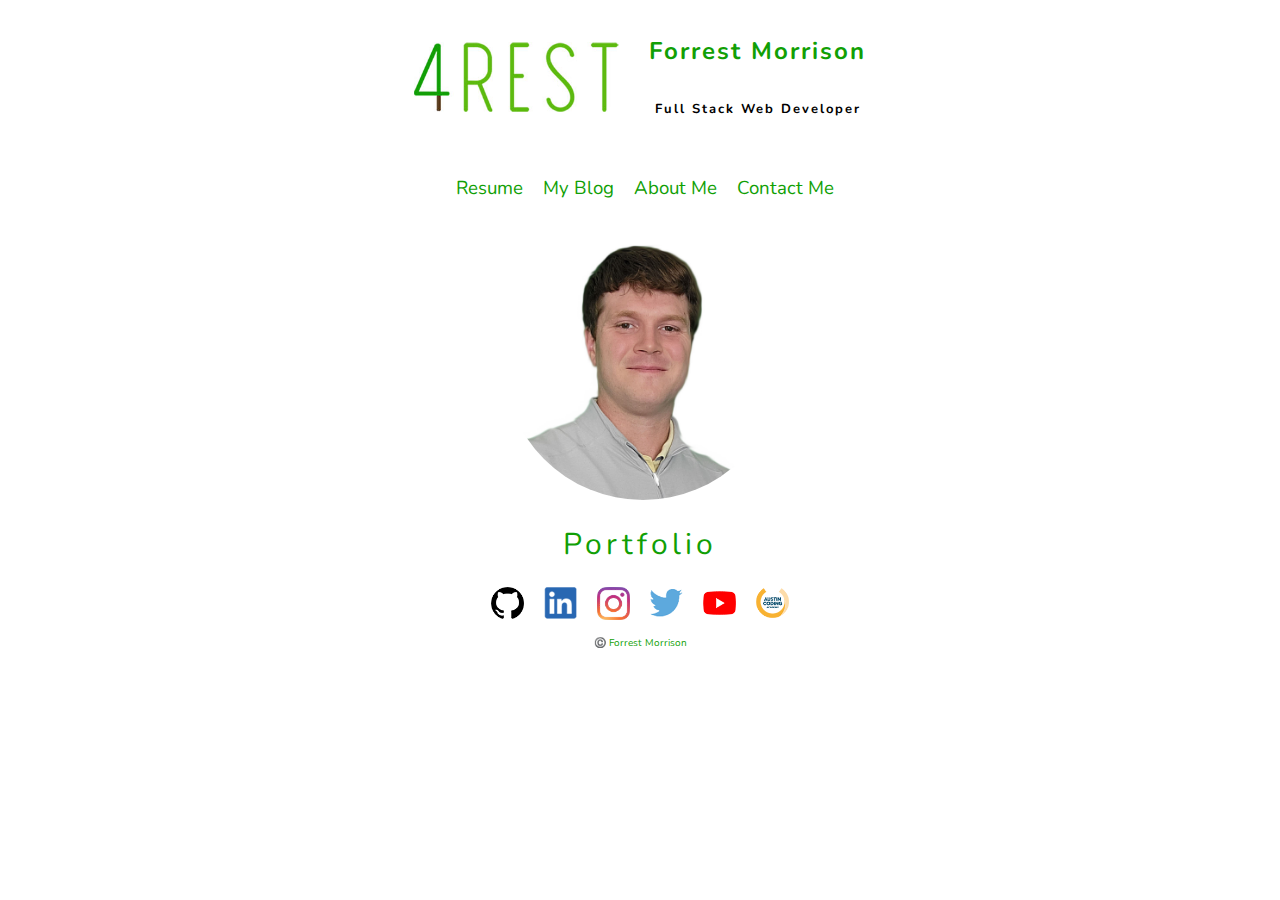
<file: index.html>
<!DOCTYPE html>
<html lang="en">
<head>
    <meta charset="UTF-8">
    <meta http-equiv="X-UA-Compatible" content="IE=edge">
    <meta name="viewport" content="width=device-width, initial-scale=1.0">
    <link rel="stylesheet" href="./style.css">
    <link rel="preconnect" href="https://fonts.googleapis.com">
    <link rel="preconnect" href="https://fonts.gstatic.com" crossorigin>
    <link href="https://fonts.googleapis.com/css2?family=Nunito:wght@200&display=swap" rel="stylesheet">
    <title>Forrest Morrison</title>
</head>
<body>
    <header>
      <div class="banner">
        <img src="images/4rest-logo.jpg" class="forrest-logo">
        <article class="header-text">
          <h1>
            <a href= "https://forrestmorrison.github.io/web101-forrest-morrison">Forrest Morrison</a>
          </h1>
          <h4>Full Stack Web Developer</h4>
        </article>
      </div>
      <nav class= "personal-links">
        <a class="personal" href= "resume.html">Resume</a>
        <a class="personal" href= "https://forrestmorrison.blogspot.com">My Blog</a>
        <a class="personal" href= "about-me.html">About Me</a>
        <a class="personal" href= "contact-me.html">Contact Me</a>
      </nav> 
    </header>
      <main>
        <section class="profile">
          <img src="images/forrest-profile-pic.jpg" id="profile-pic">
        </section>
        <button class= "portfolio-button"><a href=portfolio.html>Portfolio</button>
      </main>
      <footer>
        <nav class="business-links">
          <a class="business" href="https://www.github.com/forrestmorrison">
            <img id="link-img" src="images/github-logo.png"/>
          </a>
          <a class="business" href="https://www.linkedin.com/in/forrestmorrison">
            <img id="link-img" src="images/linkedin-logo.png"/>
          </a>
          <a class="business" href="https://www.instagram.com/4restmorrison">
            <img id="link-img" src="images/instagram-logo.png">
          </a>
          <a class="business" href="https://www.twitter.com/4restmorrison">
            <img id="link-img" src="images/twitter-logo.png">
          </a>
          <a class="business" href="https://www.youtube.com/channel/UCRjeYAh2Fc9r9TlHQu4uGFw">
            <img id="link-img" src="images/youtube-logo.png">
          </a>
          <a class="business" href="https://www.austincodingacademy.com">
            <img id="link-img" src="images/aca-logo.png"/>
          </a>
        </nav>
        <a class="small-text" href="https://www.forrestmorrison.com/">©️ Forrest Morrison</a>
      </footer>
</body>
</html>
</file>
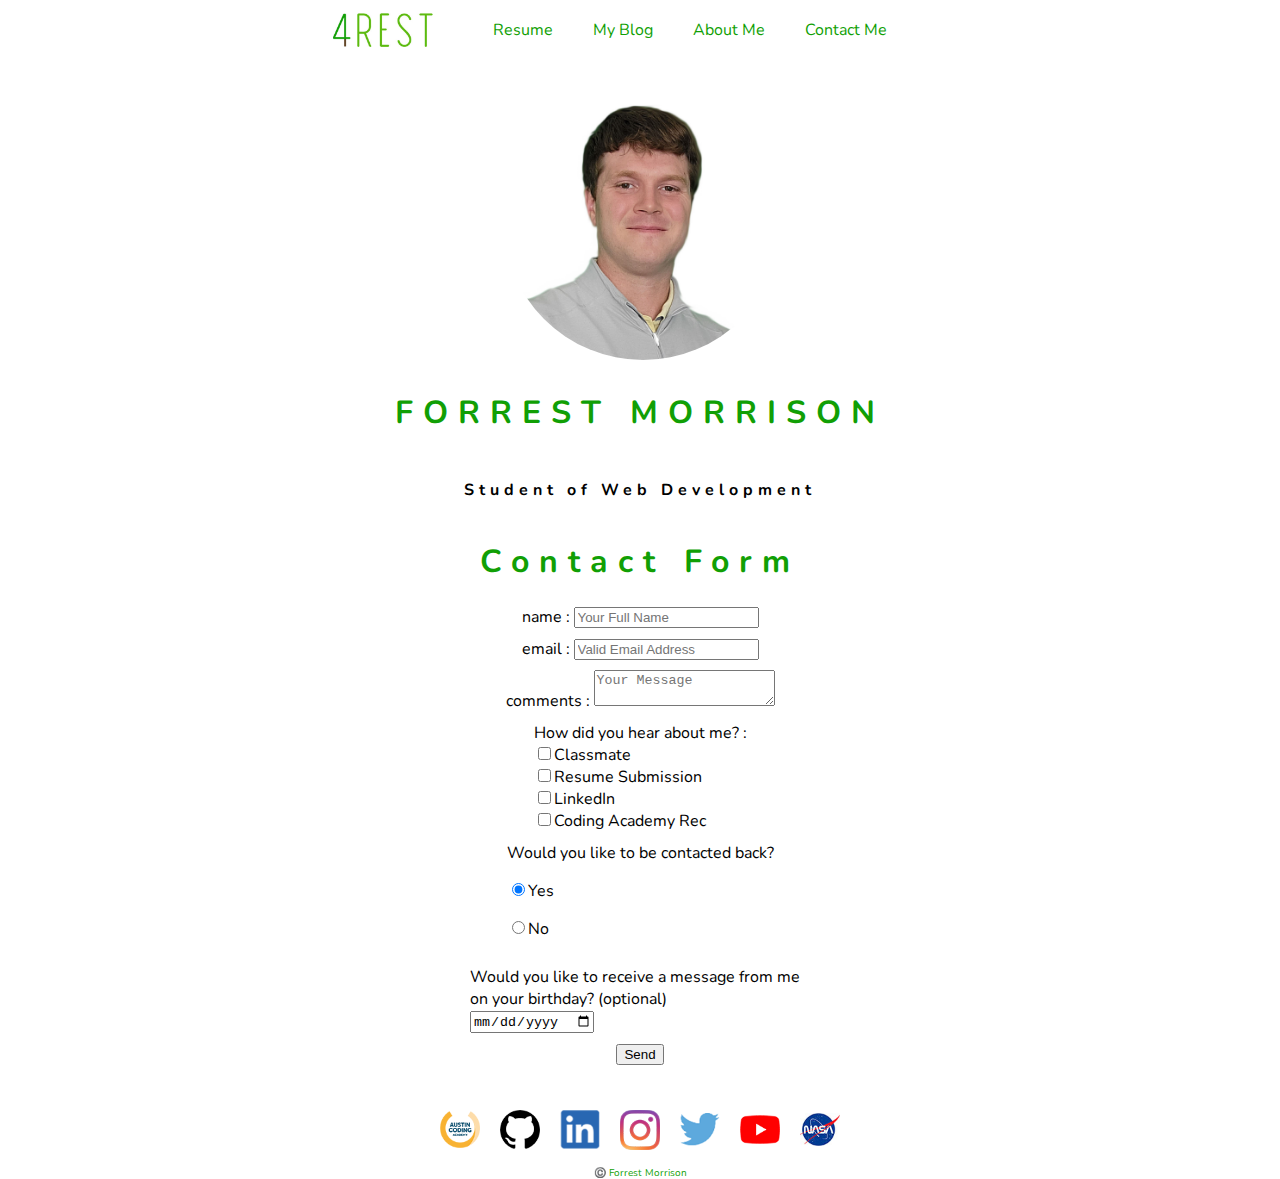
<file: contact-me.html>
<!DOCTYPE html>
<html lang="en">
<head>
    <meta charset="UTF-8">
    <meta http-equiv="X-UA-Compatible" content="IE=edge">
    <meta name="viewport" content="width=device-width, initial-scale=1.0">
    <link rel="stylesheet" href="./contact-me-style.css">
    <link rel="preconnect" href="https://fonts.googleapis.com">
    <link rel="preconnect" href="https://fonts.gstatic.com" crossorigin>
    <link href="https://fonts.googleapis.com/css2?family=Nunito:wght@200&display=swap" rel="stylesheet">
    <title>About Me | Forrest Morrison</title>
</head>
<body>
  <header>
    <img src="images/4rest-logo.jpg" id="forrest-logo">
    <nav class= "personal-links">
      <a class="personal" href= "resume.html">Resume</a>
      <a class="personal" href= "https://forrestmorrison.blogspot.com">My Blog</a>
      <a class="personal" href= "about-me.html">About Me</a>
      <a class="personal" href= "contact-me.html">Contact Me</a>
    </nav> 
  </header>
    <main>
      <section class="profile">
        <img src="images/forrest-profile-pic.jpg" id="profile-pic">
      </section>
      <article class="header-text">
        <h1>
          <a href= "https://forrestmorrison.github.io/web101-forrest-morrison">FORREST MORRISON</a>
        </h1>
        <h4>Student of Web Development</h4>
      </article>
      <form action="result.html">
          <h1 >Contact Form</h1>
            <label>
              <span>name :</span>
              <input id="name" type="text" name="name" placeholder="Your Full Name" />
            </label>
                
            <label>
              <span>email :</span>
              <input id="email" type="email" name="email" placeholder="Valid Email Address" />
            </label>
                
            <label>
              <span>comments :</span>
              <textarea id="message" name="message" placeholder="Your Message"></textarea>
            </label> 
            <label>
              <span>How did you hear about me? :</span>
              <article class="checkboxes">
                <input type="checkbox" name="classmate" value="classmate">Classmate<br>
                <input type="checkbox" name="resume-submission" value="resume-submission">Resume Submission<br>
                <input type="checkbox" name="linkedin" value="linkedin">LinkedIn<br>
                <input type="checkbox" name="coding-academy-rec" value="coding-academy-rec">Coding Academy Rec<br>
              </article>
              </label>
              <label>
                <span>Would you like to be contacted back?</span>
                <article>
                  <p>
                    <input type="radio" name="yes_no" checked>Yes</input>
                  </p>
                  <p>
                    <input type="radio" name="yes_no">No</input>
                  </p>
                </article>
              </label>
              <label>
                <span>Would you like to receive a message from me on your birthday? (optional)</span>
                <article>
                  <input type="date">
                </article>
              </label>
              <label>
                <input type="submit" class="button" value="Send">
              </label>
            </form>
    </main>
    <footer>
      <nav class="business-links">
        <a class="business" href="https://www.austincodingacademy.com">
          <img id="link-img" src="images/aca-logo.png"/>
        </a>
        <a class="business" href="https://www.github.com/forrestmorrison">
          <img id="link-img" src="images/github-logo.png"/>
        </a>
        <a class="business" href="https://www.linkedin.com/in/forrestmorrison">
          <img id="link-img" src="images/linkedin-logo.png"/>
        </a>
        <a class="business" href="https://www.instagram.com/4restmorrison">
          <img id="link-img" src="images/instagram-logo.png">
        </a>
        <a class="business" href="https://www.twitter.com/4restmorrison">
          <img id="link-img" src="images/twitter-logo.png">
        </a>
        <a class="business" href="https://www.youtube.com/channel/UCRjeYAh2Fc9r9TlHQu4uGFw">
          <img id="link-img" src="images/youtube-logo.png">
        </a>
        <a class="business" href="https://forrestmorrison.github.io/nasa-page">
          <img id="link-img" src="images/nasa-logo.jpg">
        </a>
      </nav>
      <a class="small-text" href="https://www.forrestmorrison.com/">©️ Forrest Morrison</a>
    </footer>
</body>
</html>
</file>
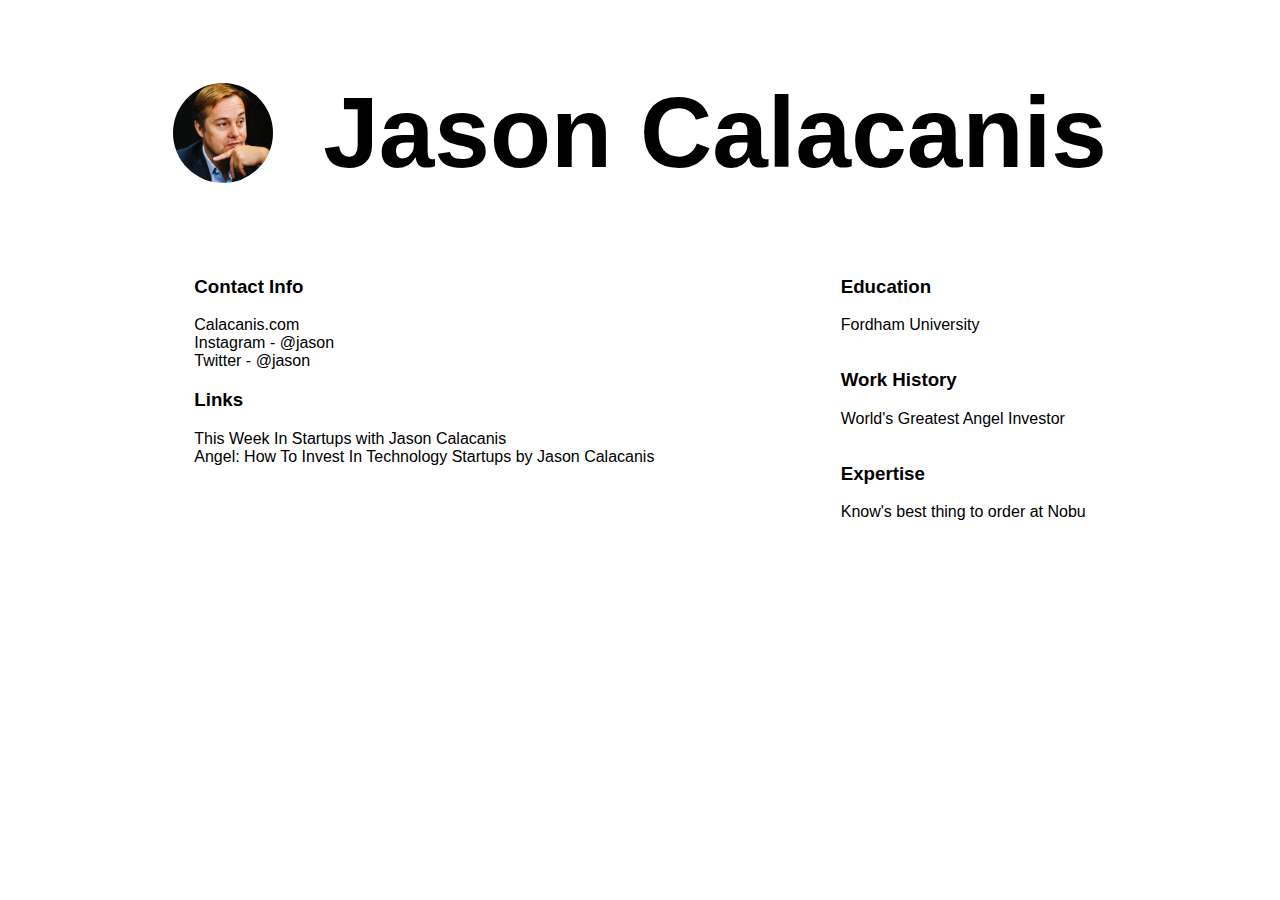
<file: jason-resume.html>
<!DOCTYPE html>
<html lang="en">
    <head>
        <meta charset="UTF-8">
        <meta http-equiv="X-UA-Compatible" content="IE=edge">
        <meta name="viewport" content="width=device-width, initial-scale=1.0">
        <title>Jason Calicanis Resume</title>
        <link rel="stylesheet" href="./jason-resume-style.css">
    </head>
    <body>
        <header>
            <article class= "profile-pic">
                <img src="images/Jason Calacanis.jpg" id="jason-calacanis" width="100" height="100">
            </article>
            <h1>Jason Calacanis</h1>
        </header>
        <main>
            <section class="social">
                <article class= "contact">
                    <h3>Contact Info</h3>
                    <a href="https://www.calacanis.com">Calacanis.com</a>
                    <a href="https://www.instagram.com/jason">Instagram - @jason</a>
                    <a href="https://www.twitter.com/jason">Twitter - @jason</a>
                </article>
                <article class= "links">
                    <h3>Links</h3>
                    <a href="https://www.youtube.com/c/ThisWeekIn">This Week In Startups with Jason Calacanis</a>
                    <a href="https://www.amazon.com/Angel-Invest-Technology-Startups-Timeless-Investor/dp/0062560700">Angel: How To Invest In Technology Startups by Jason Calacanis</a>
                </article>
            </section>
            <section class= "records">
                <article class= "education">
                    <h3>Education</h3>
                    <p>Fordham University</p>
                </article>
                <article class= "work-history">
                    <h3>Work History</h3>
                    <p>World's Greatest Angel Investor</p>
                </article>
                <article class= "expertise">
                    <h3>Expertise</h3>
                    <p>Know's best thing to order at Nobu</p>
                </article>
            </section>
        </main>
    </body>
</html>
</file>
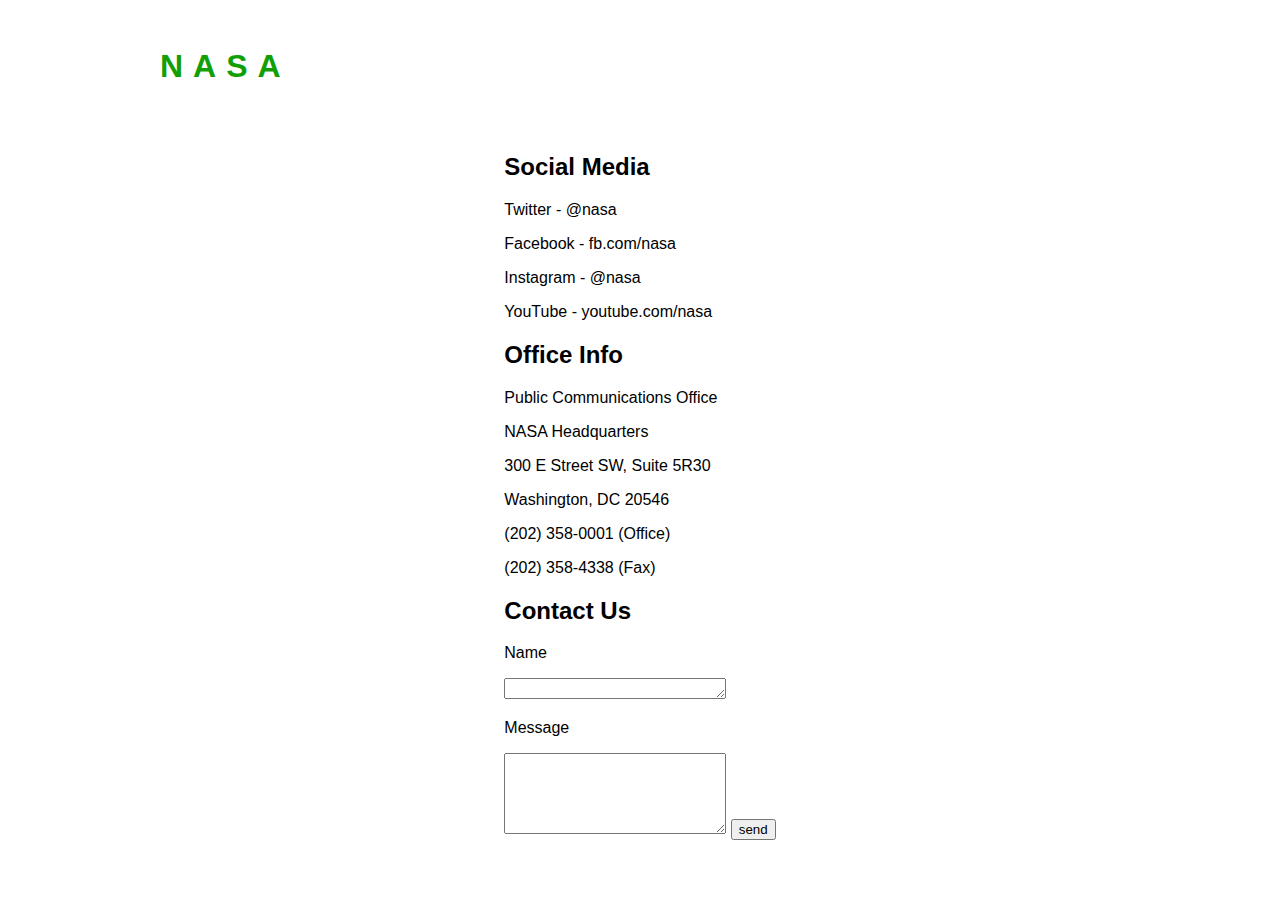
<file: nasa.html>
<!DOCTYPE html>
<html lang="en">
<head>
    <meta charset="UTF-8">
    <meta http-equiv="X-UA-Compatible" content="IE=edge">
    <meta name="viewport" content="width=device-width, initial-scale=1.0">
    <title>nasaPage</title>
    <link rel="stylesheet" href="./portfolio-style.css">
</head>
<body>
    <div class="header">
        <h1>NASA</h1>
    </div>
    <main>
        <section>
            <article class="social-media">
                <h2>Social Media</h2>
                <p>Twitter - @nasa</p>
                <p>Facebook - fb.com/nasa</p>
                <p>Instagram - @nasa</p>
                <p>YouTube - youtube.com/nasa</p>
            </article>
            <article class="office-info">
                <h2>Office Info</h2>
                <p>Public Communications Office</p>
                <p>NASA Headquarters</p>
                <p>300 E Street SW, Suite 5R30</p>
                <p>Washington, DC 20546</p>
                <p>(202) 358-0001 (Office)</p>
                <p>(202) 358-4338 (Fax)</p>
            </article>
            <article class="contact-us">
                <h2>Contact Us</h2>
                <p>Name</p>
                <textarea cols="25" rows="1"></textarea>
                <p>Message</p>
                <textarea cols="25" rows="5"></textarea>
                <input type="button" value="send" class="send-button">
            </article>
        </section>
    </main>
</body>
</html>
</file>
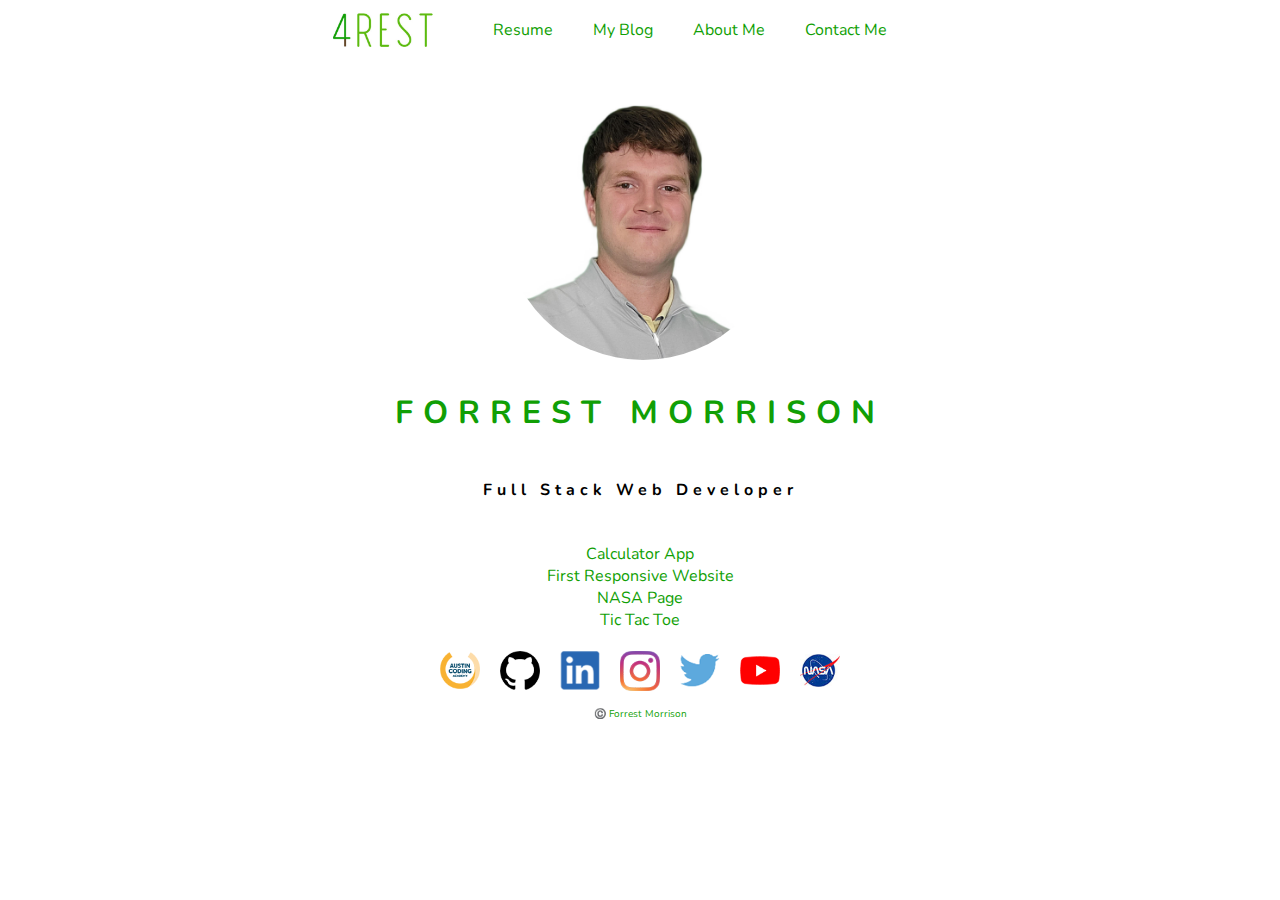
<file: portfolio.html>
<!DOCTYPE html>
<html lang="en">
<head>
    <meta charset="UTF-8">
    <meta http-equiv="X-UA-Compatible" content="IE=edge">
    <meta name="viewport" content="width=device-width, initial-scale=1.0">
    <link rel="stylesheet" href="./portfolio-style.css">
    <link rel="preconnect" href="https://fonts.googleapis.com">
    <link rel="preconnect" href="https://fonts.gstatic.com" crossorigin>
    <link href="https://fonts.googleapis.com/css2?family=Nunito:wght@200&display=swap" rel="stylesheet">
    <title>Forrest Morrison</title>
</head>
<body>
    <header>
      <img src="images/4rest-logo.jpg" id="forrest-logo">
      <nav class="personal-links">
        <a class="personal" href= "resume.html">Resume</a>
        <a class="personal" href= "https://forrestmorrison.blogspot.com">My Blog</a>
        <a class="personal" href= "about-me.html">About Me</a>
        <a class="personal" href= "contact-me.html">Contact Me</a>
      </nav> 
    </header>
      <main>
        <section class="profile">
          <img src="images/forrest-profile-pic.jpg" id="profile-pic">
        </section>
        <article class="header-text">
          <h1>
            <a href= "https://forrestmorrison.github.io/web101-forrest-morrison">FORREST MORRISON</a>
          </h1>
          <h4>Full Stack Web Developer</h4>
        </article>
        <nav class= "portfolio-links">
          <a href= "portfolio-projects/calculator-app.html">Calculator App</a>
          <a href= "portfolio-projects/first-responsive-website.html">First Responsive Website</a>
          <a href= "forrestmorrison.github.io/nasa-page">NASA Page</a>
          <a href= "portfolio-projects/tic-tac-toe.html">Tic Tac Toe</a>
        </nav>
      </main>
      <footer>
        <nav class="business-links">
          <a class="business" href="https://www.austincodingacademy.com">
            <img id="link-img" src="images/aca-logo.png"/>
          </a>
          <a class="business" href="https://www.github.com/forrestmorrison">
            <img id="link-img" src="images/github-logo.png"/>
          </a>
          <a class="business" href="https://www.linkedin.com/in/forrestmorrison">
            <img id="link-img" src="images/linkedin-logo.png"/>
          </a>
          <a class="business" href="https://www.instagram.com/4restmorrison">
            <img id="link-img" src="images/instagram-logo.png">
          </a>
          <a class="business" href="https://www.twitter.com/4restmorrison">
            <img id="link-img" src="images/twitter-logo.png">
          </a>
          <a class="business" href="https://www.youtube.com/channel/UCRjeYAh2Fc9r9TlHQu4uGFw">
            <img id="link-img" src="images/youtube-logo.png">
          </a>
          <a class="business" href="https://forrestmorrison.github.io/nasa-page">
            <img id="link-img" src="images/nasa-logo.jpg">
          </a>
        </nav>
        <a class="small-text" href="https://www.forrestmorrison.com/">©️ Forrest Morrison</a>
      </footer>
</body>
</html>
</file>
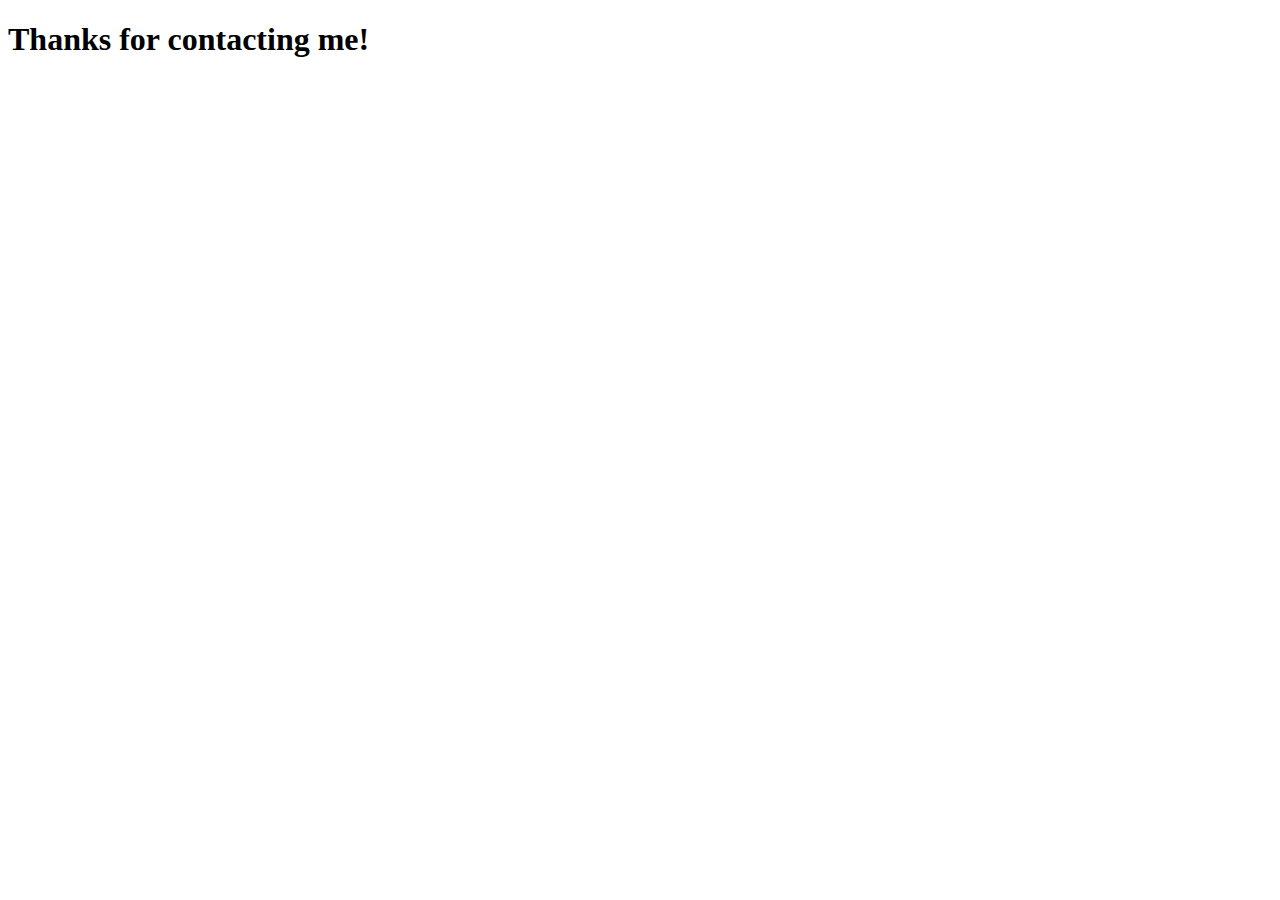
<file: result.html>
<!DOCTYPE html>
<html lang="en">
<head>
    <meta charset="UTF-8">
    <meta http-equiv="X-UA-Compatible" content="IE=edge">
    <meta name="viewport" content="width=device-width, initial-scale=1.0">
    <title>Form</title>
</head>
<body>
    <h1>Thanks for contacting me!</h1>
</body>
</html>
</file>
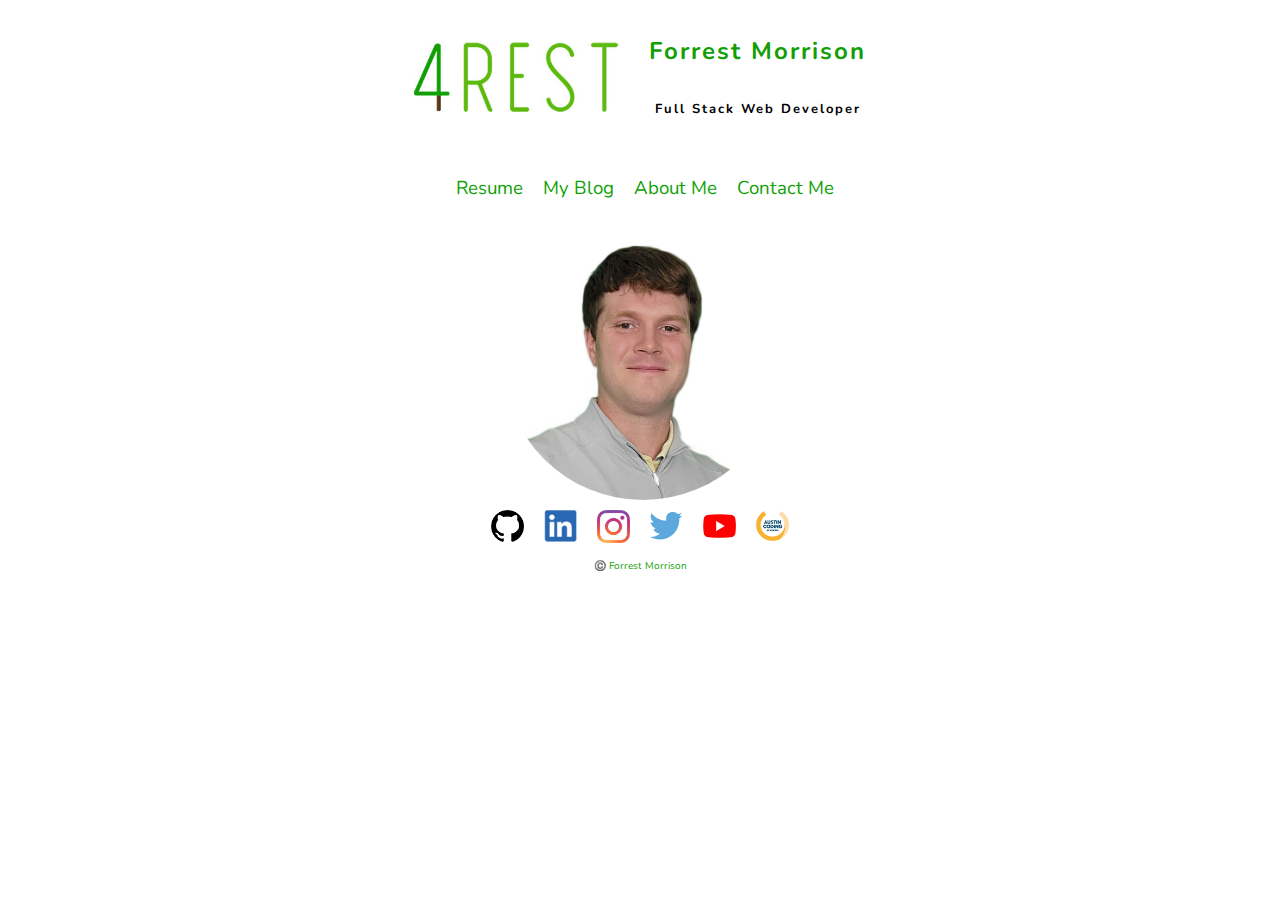
<file: resume.html>
<!DOCTYPE html>
<html lang="en">
<head>
    <meta charset="UTF-8">
    <meta http-equiv="X-UA-Compatible" content="IE=edge">
    <meta name="viewport" content="width=device-width, initial-scale=1.0">
    <link rel="stylesheet" href="./style.css">
    <link rel="preconnect" href="https://fonts.googleapis.com">
    <link rel="preconnect" href="https://fonts.gstatic.com" crossorigin>
    <link href="https://fonts.googleapis.com/css2?family=Nunito:wght@200&display=swap" rel="stylesheet">
    <title>Forrest Morrison</title>
</head>
<body>
    <header>
      <div class="banner">
        <img src="images/4rest-logo.jpg" class="forrest-logo">
        <article class="header-text">
          <h1>
            <a href= "https://forrestmorrison.github.io/web101-forrest-morrison">Forrest Morrison</a>
          </h1>
          <h4>Full Stack Web Developer</h4>
        </article>
      </div>
      <nav class= "personal-links">
        <a class="personal" href= "resume.html">Resume</a>
        <a class="personal" href= "https://forrestmorrison.blogspot.com">My Blog</a>
        <a class="personal" href= "about-me.html">About Me</a>
        <a class="personal" href= "contact-me.html">Contact Me</a>
      </nav> 
    </header>
      <main>
        <section class="profile">
          <img src="images/forrest-profile-pic.jpg" id="profile-pic">
        </section>
      </main>
      <footer>
        <nav class="business-links">
          <a class="business" href="https://www.github.com/forrestmorrison">
            <img id="link-img" src="images/github-logo.png"/>
          </a>
          <a class="business" href="https://www.linkedin.com/in/forrestmorrison">
            <img id="link-img" src="images/linkedin-logo.png"/>
          </a>
          <a class="business" href="https://www.instagram.com/4restmorrison">
            <img id="link-img" src="images/instagram-logo.png">
          </a>
          <a class="business" href="https://www.twitter.com/4restmorrison">
            <img id="link-img" src="images/twitter-logo.png">
          </a>
          <a class="business" href="https://www.youtube.com/channel/UCRjeYAh2Fc9r9TlHQu4uGFw">
            <img id="link-img" src="images/youtube-logo.png">
          </a>
          <a class="business" href="https://www.austincodingacademy.com">
            <img id="link-img" src="images/aca-logo.png"/>
          </a>
        </nav>
        <a class="small-text" href="https://www.forrestmorrison.com/">©️ Forrest Morrison</a>
      </footer>
</body>
</html>
</file>
<file: style.css>
body {
  font-family: "Nunito", sans-serif;
  max-width: 960px;
  margin: auto;
  display: flex;
  flex-direction: column;
  justify-content: center;
  align-items: center;
  
  }

header {
  height: 200px;
  max-width: 1200px;
  display: flex;
  flex-direction: column;
  justify-content: center;
  align-items: center;
  margin: auto;
}

.banner {
  display: flex;
  flex-direction: row;
  justify-content: center;
  align-items: center;
  margin: auto;
}

.personal-links {
  display: flex;
  flex-direction: row;
  justify-content: center;
  margin: 10px;
  padding-left: 10px;
  max-width: 1200px;
  font-size: 14pt;
}

.personal {
  margin-left: 10px;
  margin-right: 10px;
  text-align: center;
}

main {
  height: auto;
  max-width: 1200px;
  display: flex;
  flex-direction: column;
  align-items: center;
}

#profile-pic {
  margin-top: 20px;
  width: 280px;
  height: 280px;
  border-radius: 50%;
  margin-left: 5px;
}

.forrest-logo {
  width: 40%;
  height: 40%;
  margin-left: 30px;
}

.header-text {
  display: flex;
  flex-direction: column;
  justify-content: center;
  align-items: center;
  margin: 30px;
}

h1 {
  color:rgb(17, 159, 5);
  letter-spacing: 2px;
  font-size: 24px;
}

h4 {
  letter-spacing: 2px;
  font-size: 13px;
}

.portfolio-button {
  margin: 3% auto;
  width: 240px;
  height: 60px;
  font-size: 30px;
  font-family: "Nunito", sans-serif;
  border-radius: 5px;
  border-color: white;
  background-color: white;
  border-style: solid;
  padding: 5px;
  text-align: center;
  color: rgb(17, 159, 5);
  letter-spacing: 4px;
  font-style: normal;
  outline: none;
}

footer {
  height: 60px;
  max-width: 1200px;
  display: flex;
  flex-direction: column;
  align-items: center;
  justify-content: center;
}

.business-links {
  display: flex;
  flex-direction: row;
  align-items: center;
}

.business {
  margin: 10px;
}

#link-img {
   width: 33px;
   height: auto;
}

.small-text {
  color: rgb(17, 159, 5);
  font-size: 10px;
  text-align: center;
}

a:link {
  color: rgb(17, 159, 5);
  font: Nunito;
  text-decoration: none;
}

a:visited {
  color: rgb(17, 159, 5);
  font: Nunito;
  text-decoration: none;
}

a:hover {
  color: rgb(93, 187, 16);
  text-decoration: none;
}

a:active {
  color: rgb(93, 187, 16);
  font: Nunito;
  text-decoration: none;
}





@media only screen and (max-width: 600px){

  header {
    max-width: 600px;
  }
}
</file>
<file: contact-me-style.css>
body {
  font-family: "Nunito", sans-serif;
  max-width: 960px;
  margin: auto;
  }

header {
  height: 60px;
  max-width: 1200px;
  display: flex;
  flex-direction: row;
  justify-content: center;
  align-items: center;
}

.personal-links {
  display: flex;
  flex-direction: row;
  justify-content: space-around;
  margin: 20px;
  padding: 20px;
  max-width: 1000px;
}

.personal {
  margin-left: 20px;
  margin-right: 20px;
}

main {
  height: auto;
  max-width: 1200px;
  display: flex;
  flex-direction: column;
  align-items: center;
}

#profile-pic {
  margin-top: 20px;
  width: 280px;
  height: 280px;
  border-radius: 50%;
  margin-left: 5px;
}

#forrest-logo {
  width: 100px;
}

.header-text {
  display: flex;
  flex-direction: column;
  justify-content: center;
  align-items: center;
}

h1 {
  color:rgb(17, 159, 5);
  margin: 5% auto;
  letter-spacing: 10px;
}

h4 {
  letter-spacing: 5px;
}

.portfolio-button {
  margin: 3% auto;
  width: 240px;
  height: 60px;
  font-size: 30px;
  font-family: "Nunito", sans-serif;
  border-radius: 5px;
  border-color: white;
  background-color: white;
  border-style: solid;
  padding: 5px;
  text-align: center;
  color: rgb(93, 187, 16);
  letter-spacing: 4px;
  font-style: normal;
  outline: none;
}

footer {
  height: 60px;
  max-width: 1200px;
  display: flex;
  flex-direction: column;
  align-items: center;
  justify-content: center;
}

.business-links {
  display: flex;
  flex-direction: row;
  align-items: center;
}

.business {
  margin: 10px;
}

#link-img {
   width: 40px;
   height: auto;
}

.small-text {
  color: rgb(93, 187, 16);
  font-size: 10px;
  text-align: center;
}

a:link {
  color: rgb(17, 159, 5);
  font: Oswald;
  text-decoration: none;
}

a:visited {
  color: rgb(17, 159, 5);
  font: Oswald;
  text-decoration: none;
}

a:hover {
  color: rgb(93, 187, 16);
  text-decoration: none;
}

a:active {
  color: rgb(93, 187, 16);
  font: Oswald;
  text-decoration: none;
}

form {
  margin-left: auto;
  margin-right: auto;
  margin-bottom: 40px;
  width: 350px;
  display: flex;
  flex-direction: column;
  align-items: center;
  justify-content: center;
}

label {
  margin: 5px;
}
</file>
<file: jason-resume-style.css>
header {
    display: flex;
    flex-direction: row;
    justify-content: center;
}

.profile-pic {
    padding-top: 75px;
    padding-right: 50px;
}

h1 {
    font-family:'Trebuchet MS', 'Lucida Sans Unicode', 'Lucida Grande', 'Lucida Sans', Arial, sans-serif;
    font-size: 100px;
}

main {
    font-family:'Trebuchet MS', 'Lucida Sans Unicode', 'Lucida Grande', 'Lucida Sans', Arial, sans-serif;
    display: flex;
    flex-direction: row;
    justify-content: space-evenly;
}

.contact {
    display: flex;
    flex-direction: column;
}

.links {
    display: flex;
    flex-direction: column;
}

.social {
    display: flex;
    flex-direction: column;    
}

.records {
    display: flex;
    flex-direction: column;    
}

a {
    color: black;
    text-decoration: none;
}

#jason-calacanis {
    border-radius: 50%;
}
</file>
<file: portfolio-style.css>
body {
  font-family: "Nunito", sans-serif;
  max-width: 960px;
  margin: auto;
  }

header {
  height: 60px;
  max-width: 1200px;
  display: flex;
  flex-direction: row;
  justify-content: center;
  align-items: center;
}

.personal-links {
  display: flex;
  flex-direction: row;
  justify-content: space-around;
  margin: 20px;
  padding: 20px;
  max-width: 1000px;
}

.personal {
  margin-left: 20px;
  margin-right: 20px;
}

main {
  height: auto;
  max-width: 1200px;
  display: flex;
  flex-direction: column;
  align-items: center;
}

#profile-pic {
  margin-top: 20px;
  width: 280px;
  height: 280px;
  border-radius: 50%;
  margin-left: 5px;
}

#forrest-logo {
  width: 100px;
}

.header-text {
  display: flex;
  flex-direction: column;
  justify-content: center;
  align-items: center;
}

h1 {
  color:rgb(17, 159, 5);
  margin: 5% auto;
  letter-spacing: 10px;
}

h4 {
  letter-spacing: 5px;
}

.portfolio-button {
  margin: 3% auto;
  width: 240px;
  height: 60px;
  font-size: 30px;
  font-family: "Nunito", sans-serif;
  border-radius: 5px;
  border-color: white;
  background-color: white;
  border-style: solid;
  padding: 5px;
  text-align: center;
  color: rgb(93, 187, 16);
  letter-spacing: 4px;
  font-style: normal;
  outline: none;
}

footer {
  height: 60px;
  max-width: 1200px;
  display: flex;
  flex-direction: column;
  align-items: center;
  justify-content: center;
}

.business-links {
  display: flex;
  flex-direction: row;
  align-items: center;
}

.business {
  margin: 10px;
}

#link-img {
   width: 40px;
   height: auto;
}

.small-text {
  color: rgb(93, 187, 16);
  font-size: 10px;
  text-align: center;
}

a:link {
  color: rgb(17, 159, 5);
  font: Oswald;
  text-decoration: none;
}

a:visited {
  color: rgb(17, 159, 5);
  font: Oswald;
  text-decoration: none;
}

a:hover {
  color: rgb(93, 187, 16);
  text-decoration: none;
}

a:active {
  color: rgb(93, 187, 16);
  font: Oswald;
  text-decoration: none;
}

.portfolio-links {
  display: flex;
  flex-direction: column;
  align-items: center;
  margin: 20px;
}
</file>
